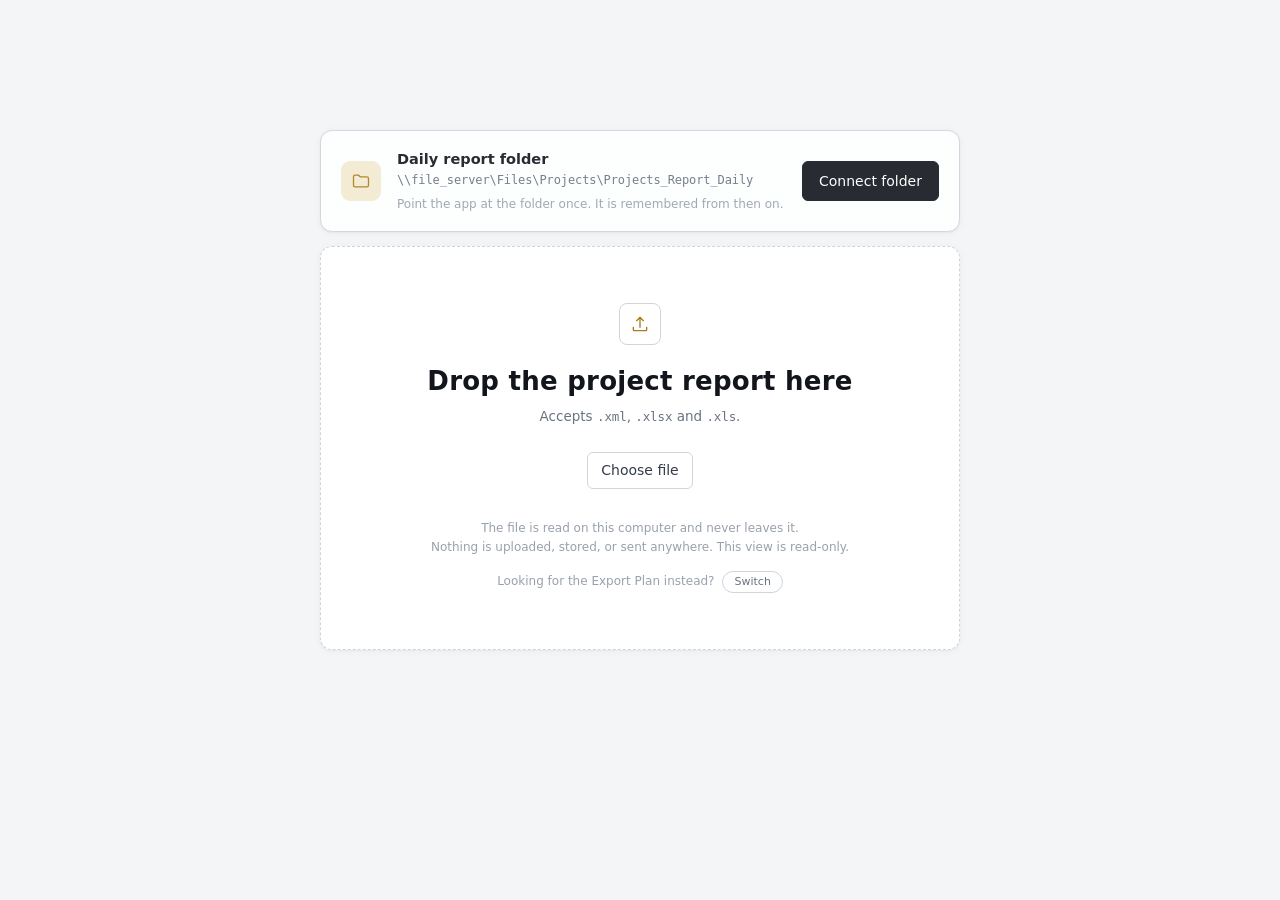
<file: index.html>
<!DOCTYPE html>
<html lang="en">
<head>
<meta charset="utf-8">
<meta name="viewport" content="width=device-width, initial-scale=1">
<title>Project Report — Aitech</title>
<link rel="stylesheet" href="css/base.css?v=20260819b">
<link rel="stylesheet" href="css/export-plan.css?v=20260819b">
</head>
<body>
<div class="app">

  <div id="page-report" class="page" data-page="report">

  <header class="top" id="top" hidden>
    <div class="brand">
      <div class="brandline"><b id="reportBrandTitle">Project Report</b><span>Aitech</span></div>
      <button type="button" class="switchpage" id="switchToExportBtn">Export Plan</button>
    </div>
    <div class="filemeta" id="filemeta"></div>
    <div class="segmented" id="sheetToggle" role="group" aria-label="Worksheet"></div>
    <button class="btn" id="reloadFolderBtn" hidden>Reload from folder</button>
    <label class="btn ghost" id="newFileBtn" for="fileInput">Load another file</label>
  </header>

  <section class="dropscreen" id="dropscreen">
    <div class="dropstack">
    <div class="folderbox off" id="folderbox">
      <div class="fb-icon" aria-hidden="true">
        <svg width="20" height="20" viewBox="0 0 24 24" fill="none" stroke="currentColor" stroke-width="1.6" stroke-linecap="round" stroke-linejoin="round"><path d="M3 7a2 2 0 0 1 2-2h4l2 2h8a2 2 0 0 1 2 2v8a2 2 0 0 1-2 2H5a2 2 0 0 1-2-2z"/></svg>
      </div>
      <div class="fb-main">
        <div class="fb-title">Daily report folder</div>
        <div class="fb-path mono">\\file_server\Files\Projects\Projects_Report_Daily</div>
        <div class="fb-status" id="folderStatus">Checking for the folder&hellip;</div>
      </div>
      <button class="btn primary" id="folderBtn">Connect folder</button>
    </div>
    <div class="dropzone" id="dropzone">
      <div class="mark" aria-hidden="true">
        <svg width="20" height="20" viewBox="0 0 24 24" fill="none" stroke="currentColor" stroke-width="1.6" stroke-linecap="round" stroke-linejoin="round">
          <path d="M12 16V4M12 4l-4 4M12 4l4 4"/><path d="M4 16v3a1 1 0 0 0 1 1h14a1 1 0 0 0 1-1v-3"/>
        </svg>
      </div>
      <h1>Drop the project report here</h1>
      <p>Accepts <span class="mono">.xml</span>, <span class="mono">.xlsx</span> and <span class="mono">.xls</span>.</p>
      <label class="btn" id="pickBtn" for="fileInput">Choose file</label>
      <input type="file" id="fileInput" class="filein">
      <div class="privacy">
        The file is read on this computer and never leaves it.<br>
        Nothing is uploaded, stored, or sent anywhere. This view is read-only.
      </div>
      <div class="switchhint">Looking for the Export Plan instead? <button type="button" class="switchpage" id="switchToExportBtn2">Switch</button></div>
      <div id="dropErr"></div>
    </div>
    </div>
  </section>

  <section class="loading" id="loading" hidden>
    <div class="bar"><i id="progBar"></i></div>
    <div class="loadlabel"><span id="progText">Reading file…</span><span id="progPct" class="num">0%</span></div>
    <div class="skgrid"><div class="sk"></div><div class="sk"></div><div class="sk"></div><div class="sk"></div><div class="sk"></div></div>
    <div class="sk" style="height:110px;margin-bottom:14px"></div>
    <div class="skrow"><div class="sk"></div><div class="sk"></div></div>
    <div class="sk" style="height:300px"></div>
  </section>

  <main id="dash" hidden>

    <section class="filters" id="filtersSection">
      <div class="head">
        <div class="eyebrow">Filters</div>
        <button class="btn ghost" id="clearAll">Clear all</button>
      </div>
      <button type="button" class="mfbar" id="mfToggle" aria-expanded="false" aria-controls="fpanel">
        <span class="mfLabel">Filters</span>
        <span class="badge" id="mfCount" hidden>0</span>
        <span class="mfCaret" aria-hidden="true">▾</span>
      </button>
      <div class="fpanel" id="fpanel">
        <div class="fgrid" id="fgrid"></div>
        <div class="chips" id="chips"></div>
      </div>
    </section>

    <section class="kpiband" id="kpiband">
      <button type="button" class="mfbar kpiToggle" id="kpiToggle" aria-expanded="false" aria-controls="kpis">
        <span class="mfLabel">Status</span>
        <span class="mfCaret" aria-hidden="true">▾</span>
      </button>
      <div class="kpis" id="kpis"></div>
    </section>
    <div class="rule kpiRule"></div>
    <div class="quality" id="quality"></div>

    <section class="charts">
      <div class="panel">
        <div class="ph">
          <div class="t">
            <h2>When the value lands</h2>
            <div class="hint" id="tlHint"></div>
          </div>
          <button class="btn clear" id="tlClear" hidden></button>
          <div class="legend">
            <span><i style="background:var(--slate)"></i>Past</span>
            <span><i style="background:var(--gold)"></i>Upcoming</span>
            <span><i style="background:var(--rose)"></i>Credits</span>
          </div>
        </div>
        <div class="tl-scroll" id="timeline"></div>
      </div>

      <div class="row2">
        <div class="panel">
          <div class="ph"><div class="t">
            <h2>Main info</h2>
            <div class="hint" id="projHint"></div>
          </div></div>
          <div class="rt" id="byProject"></div>
        </div>
        <div class="panel">
          <div class="ph"><div class="t">
            <h2>Top cards by value</h2>
            <div class="hint" id="itemHint">Ranked on <span class="mono">EXT DOLLAR PRICE</span>. Click a row to filter.</div>
          </div></div>
          <div class="rt" id="byItem"></div>
        </div>
      </div>

      <div class="panel">
        <div class="ph"><div class="t">
          <h2>What is still outstanding</h2>
          <div class="hint">Split by the <span class="mono">Done</span> flag, measured three ways.</div>
        </div></div>
        <div class="status" id="statusChart"></div>
      </div>
    </section>

    <section class="panel tablewrap">
      <div class="tbar">
        <div class="count" id="rowCount" aria-live="polite"></div>
        <div class="hint">Click a header to sort. Click again to reverse, once more to clear.</div>
      </div>
      <div class="scroll" id="tblScroll">
        <div class="grid">
          <div class="hrow" id="hrow" role="row"></div>
          <div class="rows" id="rows"></div>
        </div>
      </div>
    </section>

    <div class="foot">Read-only view · Nothing is written back to the source file · All processing happens on this computer</div>
  </main>

  </div><!-- /#page-report -->

  <div id="page-export" class="page" data-page="export" hidden>

  <header class="top" id="epTop" hidden>
    <div class="brand">
      <div class="brandline"><b id="exportBrandTitle">Export Plan</b><span>Aitech</span></div>
      <button type="button" class="switchpage" id="switchToReportBtn">Project Report</button>
    </div>
    <label class="btn ghost" id="epNewFileBtn" for="epFileInput">Load another file</label>
    <div class="filemeta" id="epFilemeta"></div>
  </header>

  <section class="dropscreen" id="epDropscreen">
    <div class="dropstack">
    <div class="dropzone" id="epDropzone">
      <div class="mark" aria-hidden="true">
        <svg width="20" height="20" viewBox="0 0 24 24" fill="none" stroke="currentColor" stroke-width="1.6" stroke-linecap="round" stroke-linejoin="round">
          <path d="M12 16V4M12 4l-4 4M12 4l4 4"/><path d="M4 16v3a1 1 0 0 0 1 1h14a1 1 0 0 0 1-1v-3"/>
        </svg>
      </div>
      <h1>Drop the export plan here</h1>
      <p>Accepts <span class="mono">.xlsx</span> and <span class="mono">.xls</span>.</p>
      <label class="btn" id="epPickBtn" for="epFileInput">Choose file</label>
      <input type="file" id="epFileInput" class="filein" accept=".xlsx,.xls">
      <div class="privacy">
        The file is read on this computer and never leaves it.<br>
        Nothing is uploaded, stored, or sent anywhere. You can add Remarks and download an updated copy — the original file is never touched.
      </div>
      <div class="switchhint">Looking for the Project Report instead? <button type="button" class="switchpage" id="switchToReportBtn2">Switch</button></div>
      <div id="epDropErr"></div>
    </div>
    </div>
  </section>

  <section class="loading" id="epLoading" hidden>
    <div class="bar"><i id="epProgBar"></i></div>
    <div class="loadlabel"><span id="epProgText">Reading file…</span><span id="epProgPct" class="num">0%</span></div>
    <div class="skgrid"><div class="sk"></div><div class="sk"></div><div class="sk"></div><div class="sk"></div><div class="sk"></div></div>
    <div class="sk" style="height:110px;margin-bottom:14px"></div>
    <div class="skrow"><div class="sk"></div><div class="sk"></div></div>
    <div class="sk" style="height:300px"></div>
  </section>

  <main id="epDash" hidden>

    <section class="kpis eppinned" id="epKpis">
      <button type="button" class="mfbar kpiToggle" id="epKpiToggle" aria-expanded="false" aria-controls="epKpiCards">
        <span class="mfLabel">Status</span>
        <span class="mfCaret" aria-hidden="true">▾</span>
      </button>
      <div class="kpis" id="epKpiCards"></div>
      <button type="button" class="epToggleBtn" id="epToggleViewBtn" aria-expanded="false" aria-controls="epViewBlock">
        <span>Chart · Buttons</span><i aria-hidden="true">▾</i>
      </button>
    </section>
    <div class="rule kpiRule"></div>

    <section class="filters" id="epCardFiltersSection">
      <button type="button" class="mfbar" id="epCardMfToggle" aria-expanded="false" aria-controls="epCardFpanel">
        <span class="mfLabel">Filters</span>
        <span class="badge" id="epCardMfCount" hidden>0</span>
        <span class="mfCaret" aria-hidden="true">▾</span>
      </button>
      <div class="fpanel" id="epCardFpanel">
        <div class="fgridrow">
          <div class="fgrid" id="epCardFgrid"></div>
          <button class="btn ghost" id="epCardClearAll">Clear all</button>
        </div>
        <div class="chips" id="epCardChips"></div>
      </div>
    </section>

    <section class="panel eppie-wrap">
      <div class="epsl-actionrow" id="epRemarksActionRow" hidden>
        <button type="button" class="btn primary epsl-downloadbtn" id="epDownloadRemarksBtn">Download file with changes</button>
      </div>
      <div class="epsl-head">
        <span class="epsl-proj">Project</span>
        <span class="epsl-pname">Project Name</span>
        <span class="epsl-pn">P/N</span>
        <span class="epsl-qty">Qty</span>
        <span class="epsl-date">Ship Date</span>
        <span class="epsl-val">Value in US$</span>
        <span class="epsl-remarks">Remarks</span>
      </div>
      <div class="eppie-listscroll" id="epPieList"></div>
    </section>

    <div id="epViewBlock" hidden>
      <section class="panel eppie-vizwrap">
        <div class="eppie-chart-head">
          <div class="segmented eppie-toggle" id="epPieToggle" role="group" aria-label="Breakdown by">
            <button type="button" data-mode="pn" aria-pressed="true">P/N</button>
            <button type="button" data-mode="project" aria-pressed="false">Project</button>
          </div>
          <div class="segmented eppie-viewtoggle" id="epPieViewToggle" role="group" aria-label="View as">
            <button type="button" data-view="chart" aria-pressed="true">Chart</button>
            <button type="button" data-view="buttons" aria-pressed="false">Buttons</button>
          </div>
        </div>
        <div class="eppie-chartscroll">
          <div class="eppie-chart" id="epPieChart"></div>
          <div class="eppie-buttons" id="epPieButtons" hidden></div>
        </div>
      </section>
    </div>

    <div class="foot">Nothing is uploaded or sent anywhere · Remarks edits stay local until you download a copy · The original file is never modified</div>
  </main>

  </div><!-- /#page-export -->

</div>

<!-- SheetJS (Apache-2.0) is vendored locally so .xlsx / .xls can be read without any internet access. -->
<script src="vendor/xlsx.full.min.js?v=20260819b"></script>

<script type="module" src="js/report/main.js?v=20260819b"></script>
<script type="module" src="js/router.js?v=20260819b"></script>
<script type="module" src="js/export/main.js?v=20260819b"></script>
</body>
</html>
</file>
<file: css/base.css>
/* Shared design tokens, reset/typography, header shell, the page switcher,
   and the dashboard component library (.kpis, .filters/.cb/.pop/.opt/.chips,
   .charts, timeline, ranked panels, .status, table + virtualization) used
   directly by Project Report and reused verbatim by Export Plan, which only
   ever layers #page-export-scoped additions on top (see export-plan.css).
   Load this file before export-plan.css. */
  :root{
    --ink:#12161C;
    --ink-2:#333C48;
    --muted:#6A7381;
    --faint:#98A1AC;
    --line:#E4E7EC;
    --line-strong:#CFD5DD;
    --canvas:#F4F5F7;
    --surface:#FFFFFF;
    --gold:#A97D18;
    --gold-tint:#F5EBD2;
    --teal:#0F766E;
    --teal-tint:#D8EDEA;
    --rose:#A93049;
    --slate:#7B8899;
    --slate-tint:#DFE4EA;

    /* Categorical series palette (pie chart, Export Plan) — fixed hue
       order, validated for adjacent CVD separation; an 8th "Other"
       slice always uses --slate rather than a generated hue. */
    --series-1:#2a78d6;
    --series-2:#eb6834;
    --series-3:#1baf7a;
    --series-4:#eda100;
    --series-5:#e87ba4;
    --series-6:#008300;
    --series-7:#4a3aa7;

    --font-ui:"Segoe UI", system-ui, -apple-system, "Helvetica Neue", Arial, sans-serif;
    --font-display:"Bahnschrift", "DIN Alternate", "Segoe UI Semibold", var(--font-ui);
    --font-mono:"Cascadia Mono", Consolas, "SF Mono", ui-monospace, Menlo, monospace;

    --r:6px;
    --shadow:0 1px 2px rgba(18,22,28,.04), 0 1px 8px rgba(18,22,28,.04);
  }

  *{box-sizing:border-box}
  html{-webkit-text-size-adjust:100%; text-size-adjust:100%}
  html,body{margin:0;padding:0}
  *{-webkit-tap-highlight-color:rgba(0,0,0,0)}
  body{
    background:var(--canvas);
    color:var(--ink);
    font:14px/1.45 var(--font-ui);
    -webkit-font-smoothing:antialiased;
  }
  button,input{font:inherit;color:inherit}
  :focus-visible{outline:2px solid var(--gold); outline-offset:2px; border-radius:3px}
  /* class selectors beat the UA [hidden] rule, so make it explicit */
  [hidden]{display:none !important}

  .num{font-variant-numeric:tabular-nums}
  .mono{font-family:var(--font-mono); font-size:12.5px; letter-spacing:-.1px}
  .eyebrow{
    font-family:var(--font-display);
    font-size:10.5px; font-weight:600;
    letter-spacing:.14em; text-transform:uppercase;
    color:var(--faint);
  }
  .rule{height:1px; background:var(--gold); opacity:.55}

  /* ---------- shell ---------- */
  .app{max-width:1560px; margin:0 auto; padding:0 28px 72px}

  header.top{
    position:sticky; top:0; z-index:60;
    background:rgba(244,245,247,.88);
    backdrop-filter:saturate(140%) blur(8px);
    border-bottom:1px solid var(--line);
    margin:0 -28px 0; padding:14px 28px;
    display:flex; align-items:center; gap:20px; flex-wrap:wrap;
  }
  .brand{display:flex; flex-direction:column; align-items:flex-start; gap:4px; margin-right:auto}
  .brand .brandline{display:flex; align-items:baseline; gap:10px}
  .brand b{font-family:var(--font-display); font-weight:600; font-size:16px; letter-spacing:.02em; cursor:pointer}
  .brand span{color:var(--faint); font-size:12px}
  .filemeta{color:var(--muted); font-size:12px; display:flex; gap:8px; align-items:center}
  .filemeta .dot{width:3px;height:3px;border-radius:50%;background:var(--line-strong)}

  .segmented{display:inline-flex; background:var(--surface); border:1px solid var(--line); border-radius:var(--r); padding:2px}
  .segmented button{
    border:0; background:transparent; cursor:pointer;
    padding:6px 14px; border-radius:4px; color:var(--muted);
    font-weight:500; white-space:nowrap;
  }
  .segmented button[aria-pressed="true"]{background:var(--ink); color:#fff}
  .segmented button .c{opacity:.6; margin-left:6px; font-variant-numeric:tabular-nums}

  .btn{
    border:1px solid var(--line-strong); background:var(--surface);
    border-radius:var(--r); padding:7px 13px; cursor:pointer;
    color:var(--ink-2); font-weight:500;
  }
  .btn:hover{border-color:var(--ink-2); color:var(--ink)}
  .btn.ghost{border-color:transparent; background:transparent; color:var(--muted); padding:6px 8px}
  .btn.ghost:hover{color:var(--ink)}
  .btn.clear{border-color:#E7D6A9; background:var(--gold-tint); color:#5F4708; padding:5px 11px; font-size:12px; white-space:nowrap}
  .btn.clear:hover{border-color:var(--gold); color:#5F4708}
  .btn.clear b{font-weight:600}

  /* ---------- drop screen ---------- */
  .dropscreen{min-height:calc(100vh - 120px); min-height:calc(100dvh - 120px); display:flex; align-items:center; justify-content:center}
  .dropstack{width:min(640px, 100%); display:flex; flex-direction:column; gap:14px}
  .dropstack .dropzone{width:100%}
  .folderbox{display:flex; align-items:center; gap:16px; background:var(--surface); border:1px solid var(--line-strong); border-radius:12px; padding:18px 20px; box-shadow:var(--shadow)}
  .folderbox.off{opacity:.9}
  .folderbox .fb-icon{width:40px;height:40px;flex:0 0 40px;border-radius:9px;display:grid;place-items:center;background:var(--gold-tint);color:var(--gold)}
  .folderbox .fb-main{flex:1; min-width:0}
  .fb-title{font-family:var(--font-display); font-weight:600; font-size:14.5px}
  .fb-path{color:var(--muted); font-size:12px; margin-top:2px; word-break:break-all}
  .fb-status{font-size:12px; margin-top:6px; color:var(--faint)}
  .fb-status.ok{color:var(--teal)}
  .fb-status.err{color:var(--rose)}
  .fb-status.ready{color:var(--gold)}
  .btn.primary{border-color:var(--ink); background:var(--ink); color:#fff; white-space:nowrap; padding:9px 16px}
  .btn.primary:hover{background:#000; color:#fff}
  .btn.primary:disabled{opacity:.5; cursor:default}
  .dropzone{
    width:min(640px, 100%); background:var(--surface);
    border:1px dashed var(--line-strong); border-radius:12px;
    padding:56px 40px; text-align:center; box-shadow:var(--shadow);
    transition:border-color .12s, background .12s;
  }
  .dropzone.over{border-color:var(--gold); background:#FDFBF5}
  .dropzone h1{font-family:var(--font-display); font-weight:600; font-size:26px; margin:18px 0 6px; letter-spacing:.01em}
  .dropzone p{color:var(--muted); margin:0 0 26px; font-size:13.5px}
  .dropzone .mark{width:42px;height:42px;margin:0 auto;border:1px solid var(--line-strong);border-radius:8px;display:grid;place-items:center;color:var(--gold)}
  .privacy{margin-top:30px; color:var(--faint); font-size:12px; line-height:1.6}
  .err{margin-top:22px; text-align:left; border-left:2px solid var(--rose); background:#FCF4F5; padding:12px 14px; border-radius:0 6px 6px 0; color:var(--ink-2); font-size:13px}
  .err b{color:var(--rose)}

  /* ---------- loading ---------- */
  .loading{padding:40px 0}
  .bar{height:2px;background:var(--line);border-radius:2px;overflow:hidden;margin:0 0 8px}
  .bar i{display:block;height:100%;background:var(--gold);width:0;transition:width .15s}
  .loadlabel{display:flex;justify-content:space-between;color:var(--muted);font-size:12px;margin-bottom:28px}
  .sk{background:linear-gradient(90deg,#EDEFF2 25%,#F5F6F8 37%,#EDEFF2 63%);background-size:400% 100%;animation:sh 1.3s ease infinite;border-radius:var(--r)}
  @keyframes sh{0%{background-position:100% 50%}100%{background-position:0 50%}}
  .skgrid{display:grid;grid-template-columns:repeat(5,1fr);gap:14px;margin-bottom:26px}
  .skgrid .sk{height:92px}
  .skrow{display:grid;grid-template-columns:1fr 1fr;gap:14px;margin-bottom:14px}
  .skrow .sk{height:250px}

  /* ---------- KPI ---------- */
  .kpis{display:grid; grid-template-columns:repeat(5,1fr); gap:0; margin-top:28px}
  .kpi{padding:2px 24px 18px; border-left:1px solid var(--line)}
  .kpi:first-child{padding-left:0; border-left:0}
  .kpi .lab{color:var(--muted); font-size:12px; margin-bottom:8px}
  .kpi .val{font-family:var(--font-display); font-weight:600; letter-spacing:-.01em; font-size:29px; line-height:1.1; font-variant-numeric:tabular-nums}
  .kpi .sub{color:var(--faint); font-size:11.5px; margin-top:7px; font-variant-numeric:tabular-nums}
  .kpi .val.neg{color:var(--rose)}
  .kpiRule{margin:0 0 4px}
  .quality{color:var(--faint); font-size:11.5px; padding:10px 0 0; display:flex; gap:14px; flex-wrap:wrap}
  .quality span{display:inline-flex; align-items:center; gap:6px}
  .quality i{width:5px;height:5px;border-radius:50%;background:var(--line-strong);font-style:normal}
  .quality i.warn{background:var(--rose)}

  /* ---------- filters ---------- */
  .filters{margin-top:24px; background:var(--surface); border:1px solid var(--line); border-radius:10px; box-shadow:var(--shadow)}
  .filters .head{display:flex; align-items:center; gap:12px; padding:12px 16px; border-bottom:1px solid var(--line)}
  .filters .head .eyebrow{margin-right:auto}
  .mfbar{display:none}
  .fgrid{display:grid; grid-template-columns:repeat(auto-fill,minmax(190px,1fr)); gap:10px; padding:14px 16px}
  .field{position:relative}
  .field > label{display:block; color:var(--muted); font-size:11px; margin-bottom:5px}
  .cb{display:flex; align-items:center; gap:6px; border:1px solid var(--line-strong); border-radius:var(--r); background:var(--surface); padding:0 8px 0 10px; height:34px; cursor:text}
  .cb:focus-within{border-color:var(--ink-2)}
  .cb.active{border-color:var(--gold); background:#FEFCF7}
  .cb input{border:0; outline:0; background:transparent; width:100%; min-width:0; height:32px}
  .cb .badge{background:var(--ink); color:#fff; border-radius:20px; font-size:10.5px; padding:2px 6px; font-variant-numeric:tabular-nums}
  .cb .caret{color:var(--faint); font-size:10px}
  .pop{position:absolute; z-index:40; top:calc(100% + 4px); left:0; right:0; background:var(--surface); border:1px solid var(--line-strong); border-radius:8px; box-shadow:0 8px 28px rgba(18,22,28,.12); max-height:300px; overflow:auto}
  .popbar{position:sticky; top:0; background:var(--surface); border-bottom:1px solid var(--line); padding:6px; display:flex; gap:6px; z-index:1}
  .popbar button{flex:1; border:1px solid var(--line); background:#FAFBFC; border-radius:5px; padding:5px 8px; font-size:11.5px; cursor:pointer; color:var(--ink-2)}
  .popbar button:hover{border-color:var(--gold); color:var(--gold)}
  .popbody{padding:4px}
  .opt{display:flex; align-items:center; gap:8px; padding:7px 8px; border-radius:5px; cursor:pointer; font-size:13px}
  .opt:hover,.opt.cursor{background:#F2F4F6}
  .opt .tick{width:14px;height:14px;border:1px solid var(--line-strong);border-radius:3px;flex:0 0 14px;display:grid;place-items:center;color:#fff;font-size:9px;line-height:1}
  .opt[aria-selected="true"] .tick{background:var(--ink); border-color:var(--ink)}
  .opt .t{flex:1; overflow:hidden; text-overflow:ellipsis; white-space:nowrap}
  .opt .n{color:var(--faint); font-size:11px; font-variant-numeric:tabular-nums}
  .opt.blank .t{color:var(--faint); font-style:italic}
  .pop .none{padding:12px 8px; color:var(--faint); font-size:12.5px; text-align:center}

  .chips{display:flex; flex-wrap:wrap; gap:6px; padding:0 16px 14px}
  .chips:empty{display:none}
  .chip{display:inline-flex; align-items:center; gap:7px; background:var(--gold-tint); border:1px solid #E7D6A9; color:#5F4708; border-radius:20px; padding:4px 6px 4px 11px; font-size:12px}
  .chip b{font-weight:600}
  .chip button{border:0; background:transparent; cursor:pointer; color:#8A6A17; width:17px;height:17px;border-radius:50%; line-height:1; padding:0}
  .chip button:hover{background:#E7D6A9}

  /* ---------- panels ---------- */
  .panel{background:var(--surface); border:1px solid var(--line); border-radius:10px; box-shadow:var(--shadow); overflow:hidden}
  .panel > .ph{padding:14px 16px 0; display:flex; align-items:flex-start; gap:12px}
  .panel > .ph .t{margin-right:auto}
  .panel h2{font-size:13.5px; font-weight:600; margin:2px 0 2px}
  .panel .hint{color:var(--faint); font-size:11.5px}
  .legend{display:flex; gap:12px; align-items:center; color:var(--muted); font-size:11.5px}
  .legend span{display:inline-flex; align-items:center; gap:5px}
  .legend i{width:9px;height:9px;border-radius:2px;display:block}

  .charts{display:grid; gap:14px; margin-top:22px}
  .charts .row2{display:grid; grid-template-columns:1fr 1fr; gap:14px}
  @media (max-width:1180px){
    .charts .row2{grid-template-columns:1fr}
    .kpis{grid-template-columns:repeat(2,1fr); row-gap:18px}
    .kpi:nth-child(odd){padding-left:0; border-left:0}
  }

  @media (max-width:640px){
    .app{padding:0 12px 40px}
    header.top{margin:0 -12px; padding:10px 12px; gap:9px 10px}
    .brand{margin-right:0}
    .brand b{font-size:15px}
    .brand span{display:none}
    .filemeta{display:none}
    .segmented{order:3; margin-left:auto}
    .segmented button{padding:6px 10px; font-size:12.5px}
    .segmented button .c{display:none}
    .segmented button[aria-pressed="true"]{background:var(--gold)}
    .kpi .val.good{color:var(--teal)}
    .kpi .val.warn{color:var(--rose)}
    #reloadFolderBtn,#newFileBtn{order:4; width:100%}
    .btn{min-height:40px}
    #newFileBtn{
      background:var(--surface); border:1px solid var(--line-strong);
      color:var(--ink-2); text-align:center; font-weight:500;
    }
    #newFileBtn:hover{border-color:var(--ink-2); color:var(--ink)}
    .kpis{
      display:grid; grid-template-columns:repeat(2,1fr); gap:8px;
      margin-top:16px; padding:2px 2px 6px;
    }
    .kpi{
      min-width:0;
      padding:9px 11px; border-left:0 !important;
      background:var(--surface); border:1px solid var(--line); border-radius:8px;
    }
    .kpi .lab{font-size:9.5px; margin-bottom:3px; white-space:nowrap}
    .kpi .val{font-size:17px; line-height:1.15}
    .kpi .sub{
      font-size:9px; margin-top:2px; white-space:nowrap; overflow:hidden;
      text-overflow:ellipsis; max-width:100%;
    }
    .quality{font-size:11px; gap:10px}
    .filters{
      margin-top:0; position:sticky; z-index:55;
      top:var(--headerH, 56px);
      border-top:0; border-radius:0 0 10px 10px;
    }
    .filters .head{display:none}
    .mfbar{
      display:flex; align-items:center; gap:8px; width:100%;
      border:1px solid var(--line-strong); background:var(--surface);
      border-radius:var(--r); padding:0 12px; min-height:42px;
      font-weight:500; color:var(--ink-2); cursor:pointer;
    }
    .mfbar .mfLabel{margin-right:auto}
    .mfbar .badge{background:var(--ink); color:#fff; border-radius:20px; font-size:10.5px; padding:2px 7px; font-variant-numeric:tabular-nums}
    .mfbar .mfCaret{color:var(--faint); font-size:10px; transition:transform .15s}
    .mfbar.hasFilters{border-color:#E7D6A9; background:#FEFCF7}
    .mfbar.hasFilters .badge{background:var(--gold)}
    .filters.mExpanded .mfbar{border-color:var(--gold); background:#FEFCF7}
    .filters.mExpanded .mfbar .mfCaret{transform:rotate(180deg)}
    .kpiband{margin-top:16px}
    .kpiband .kpis{display:none; margin-top:8px}
    .kpiband.mExpanded .kpis{display:grid}
    .kpiband.mExpanded .mfbar{border-color:var(--gold); background:#FEFCF7}
    .kpiband.mExpanded .mfbar .mfCaret{transform:rotate(180deg)}
    .fpanel{display:none}
    .filters.mExpanded .fpanel{
      display:block; position:absolute; left:0; right:0; top:100%; margin-top:6px;
      background:var(--surface); border:1px solid var(--line-strong); border-radius:10px;
      box-shadow:0 12px 28px rgba(18,22,28,.16); max-height:calc(100vh - var(--headerH, 56px) - 90px);
      overflow-y:auto;
    }
    .fgrid{grid-template-columns:1fr; gap:10px; padding:12px}
    .cb{height:42px}
    .cb input{height:40px; font-size:16px}
    .popbar button{padding:8px}
    .opt{padding:9px 8px}
    .charts{margin-top:18px}
    .charts .row2{grid-template-columns:1fr}
    .panel h2{font-size:14px}
    .legend{display:none}
    .rtscroll{overflow-x:auto}
    .rth,.rrow{min-width:520px}
    .scroll{max-height:72vh}
    .tbar{flex-wrap:wrap; gap:6px}
    .tbar .hint{display:none}
    .dropstack{gap:12px}
    .dropzone{padding:34px 20px}
    .dropzone h1{font-size:21px}
    .folderbox{flex-wrap:wrap; gap:12px; padding:16px}
    .folderbox .fb-main{flex-basis:100%; order:2; min-width:0}
    .folderbox .btn.primary{order:3; width:100%}
    #toast{top:64px; width:94vw}
  }

  .empty{padding:52px 16px; text-align:center; color:var(--faint); font-size:13px}
  .empty b{display:block; color:var(--muted); font-weight:600; margin-bottom:4px}

  /* timeline */
  .tl-scroll{overflow-x:auto; overflow-y:hidden; padding:8px 16px 14px}
  .tl-scroll svg{display:block}
  .tl-band{cursor:pointer}
  .tl-band:hover .tl-hit{fill:rgba(18,22,28,.045)}
  .tl-band:focus-visible .tl-hit{fill:rgba(169,125,24,.12)}

  /* ranked tables */
  .rt{padding:10px 16px 14px}
  .rtscroll{max-height:352px; overflow-y:auto; overflow-x:hidden; scrollbar-width:thin}
  .rth,.rrow{display:grid; align-items:center; gap:10px}
  .rth{position:sticky; top:0; z-index:3; background:var(--surface);
       padding:2px 8px 7px; border-bottom:1px solid var(--line); margin-bottom:2px}
  .rtmore{padding:9px 8px 0; color:var(--faint); font-size:11.5px; text-align:center}
  .rth div{font-size:9.5px; font-weight:600; letter-spacing:.08em; text-transform:uppercase; color:var(--faint); white-space:nowrap; overflow:hidden}
  .rrow{position:relative; padding:6px 8px; border-radius:5px; cursor:pointer; min-height:31px}
  .rrow .bg{position:absolute; left:0; top:2px; bottom:2px; background:#EDF0F3; border-radius:4px; z-index:0; transform-origin:left; animation:grow .35s cubic-bezier(.2,.7,.2,1) both}
  .rrow .bg.neg{background:#F7E4E8}
  .rrow:hover .bg{background:var(--gold-tint)}
  .rrow > span{position:relative; z-index:1; overflow:hidden; text-overflow:ellipsis; white-space:nowrap}
  .rrow .lab{color:var(--ink)}
  .rrow .sup{color:var(--muted); font-size:12px}
  .rrow .cust{color:var(--ink-2); font-size:12.5px}
  .rrow .r{text-align:right; font-variant-numeric:tabular-nums; font-size:12.5px; color:var(--ink-2)}
  .rrow .v{text-align:right; font-variant-numeric:tabular-nums; font-weight:600; color:var(--ink)}
  .rrow .v.neg{color:var(--rose)}
  .rrow .sh{text-align:right; font-variant-numeric:tabular-nums; font-size:12.5px; color:var(--gold)}
  .rrow .sh.past{color:var(--faint)}
  .rrow .pc{text-align:right; font-size:11px; color:var(--faint); font-variant-numeric:tabular-nums}
  .rrow.other{cursor:default}
  .rrow.other .lab{color:var(--faint); font-style:italic}
  .rrow.other:hover .bg{background:#EDF0F3}
  @keyframes grow{from{transform:scaleX(0)}to{transform:scaleX(1)}}
  @media (prefers-reduced-motion:reduce){ .rrow .bg{animation:none} .sk{animation:none} }

  /* status */
  .status{padding:16px}
  .sblock + .sblock{margin-top:18px}
  .sblock .cap{display:flex; justify-content:space-between; color:var(--muted); font-size:11.5px; margin-bottom:7px}
  .stack{display:flex; height:24px; border-radius:4px; overflow:hidden; background:#F0F2F4}
  .stack div{position:relative; cursor:pointer; transition:filter .1s}
  .stack div:hover{filter:brightness(1.12)}
  .slegend{display:flex; flex-wrap:wrap; gap:14px; margin-top:9px; font-size:12px; color:var(--ink-2)}
  .slegend span{display:inline-flex; align-items:center; gap:6px}
  .slegend i{width:9px;height:9px;border-radius:2px}
  .slegend em{color:var(--faint); font-style:normal; font-variant-numeric:tabular-nums}

  /* ---------- table ---------- */
  .tablewrap{margin-top:14px}
  .tbar{display:flex; align-items:center; gap:12px; padding:13px 16px; border-bottom:1px solid var(--line)}
  .tbar .count{color:var(--muted); font-size:12.5px; font-variant-numeric:tabular-nums; margin-right:auto}
  .tbar .count b{color:var(--ink); font-weight:600}
  .scroll{overflow:auto; max-height:min(60vh, 620px); position:relative}
  .grid{min-width:1464px}
  .hrow{position:sticky; top:0; z-index:5; display:grid; background:var(--surface); border-bottom:1px solid var(--gold)}
  .hcell{display:flex; align-items:center; gap:5px; padding:9px 10px; cursor:pointer; color:var(--muted); font-size:11px; font-weight:600; letter-spacing:.04em; text-transform:uppercase; user-select:none; white-space:nowrap; overflow:hidden}
  .hcell:hover{color:var(--ink)}
  .hcell.r{justify-content:flex-end}
  .hcell .ar{font-size:9px; color:var(--gold)}
  .hcell.sorted{color:var(--ink)}
  .rows{position:relative}
  .trow{position:absolute; left:0; right:0; display:grid; align-items:center; border-bottom:1px solid #F1F3F5}
  .trow.alt{background:#FAFBFC}
  .trow:hover{background:#F3F6F9}
  .tc{padding:0 10px; overflow:hidden; text-overflow:ellipsis; white-space:nowrap; font-size:13px}
  .tc.r{text-align:right; font-variant-numeric:tabular-nums}
  .tc.dim{color:var(--faint)}
  .tc.money.neg{color:var(--rose)}
  .tc.bad{color:var(--rose); text-decoration:underline dotted}
  .pill{display:inline-block; padding:1px 7px; border-radius:20px; font-size:11px; font-weight:600; background:var(--teal-tint); color:var(--teal)}
  .pill.no{background:var(--slate-tint); color:#4E5B6B}
  .pill.odd{background:#F6E4E7; color:var(--rose)}

  #toast{position:fixed; z-index:200; top:78px; left:50%; transform:translateX(-50%); width:min(560px,92vw);
    background:var(--surface); border:1px solid var(--line-strong); border-radius:10px;
    box-shadow:0 12px 40px rgba(18,22,28,.18); padding:12px; display:flex; gap:10px; align-items:flex-start}
  #toast .err{flex:1; margin-top:0}
  #toast .tmsg{flex:1; margin:0; border-left:2px solid var(--gold); background:#FDFBF5; padding:12px 14px; border-radius:0 6px 6px 0; color:var(--ink-2); font-size:13px}
  #toast .tmsg b{color:#5F4708}
  .foot{color:var(--faint); font-size:11.5px; text-align:center; padding:22px 0 0}
  .sr{position:absolute;width:1px;height:1px;overflow:hidden;clip:rect(0 0 0 0);white-space:nowrap}
  .filein{position:absolute; left:0; top:0; width:1px; height:1px; opacity:0; overflow:hidden; pointer-events:none}
  label.btn{display:inline-flex; align-items:center; justify-content:center}

  /* ============================================================
     Page switcher (Project Report / Export Plan)
     ------------------------------------------------------------
     Lives inside each page's own header, directly under the brand
     title — not a separate full-width bar (an earlier version used
     one; it sat inset within .app's own side padding instead of
     bleeding to the edge like the header does, which visually read
     as the whole site having gotten narrower — removed).
     ============================================================ */
  .switchpage{
    border:1px solid var(--line-strong); background:var(--surface); color:var(--muted);
    border-radius:20px; padding:2px 11px; font-size:11px; font-weight:500; cursor:pointer;
    white-space:nowrap;
  }
  .switchpage:hover{border-color:var(--gold); color:#5F4708}
  /* Same switch action, offered again on the empty drop screen — the
     header (and its switch button) only appears once a file is loaded,
     so without this a first-time visitor would have no way to reach
     the other page at all. */
  .switchhint{margin-top:14px; color:var(--faint); font-size:12px; display:flex; align-items:center; justify-content:center; gap:8px}

  /* Export Plan's own header sits at a different height than Project
     Report's, so its sticky filter bar tracks a separate CSS variable
     (--epHeaderH) instead of the shared --headerH — and, since the
     filter bar itself sticks *below* the KPI band rather than directly
     under the header (see #page-export #epCardFiltersSection further
     down), the mobile expanded-panel's height budget has to subtract
     the band's height too, not just the header's. */
  #page-export .filters{top:var(--epHeaderH, 56px)}
  #page-export .filters.mExpanded .fpanel{max-height:calc(100vh - var(--epHeaderH, 56px) - var(--epKpisH, 150px) - 90px)}
</file>
<file: css/export-plan.css>
/* Export Plan page-specific styles: the sticky KPI band, the always-visible
   table plus the collapsible pie/buttons breakdown panel, and the sticky
   filter bar. All rules here are #page-export-scoped additions on top of
   base.css's shared component styles — load this file after base.css. */

  /* ============================================================
     Export Plan — KPI row pinned under the header, with the
     Table/Chart/Buttons reveal button riding along in the same row
     ------------------------------------------------------------
     The KPI band is the top-most content row and stays stuck there
     on scroll, directly under the sticky header. #epKpis is now the
     flex *bar*; the KPI cards themselves render into the nested
     #epKpiCards (still plain ".kpis", so it keeps every one of that
     class's existing responsive rules — Project Report's own KPI
     row is unaffected, it has no such wrapper).
     ============================================================ */
  #page-export .kpis.eppinned{
    position:sticky; z-index:50; top:var(--epHeaderH, 56px);
    background:rgba(244,245,247,.92); backdrop-filter:saturate(140%) blur(8px);
    margin:0; padding:18px 0 14px; border-bottom:1px solid var(--line);
    display:flex; align-items:center; gap:18px;
  }
  #page-export .kpis.eppinned #epKpiCards{ flex:1 1 auto; min-width:0; margin-top:0; }
  .epToggleBtn{
    display:flex; align-items:center; gap:8px; flex:0 0 auto;
    border:1px solid var(--gold); background:var(--gold-tint); color:#5F4708;
    border-radius:999px; padding:10px 18px; font-weight:600; font-size:12.5px;
    cursor:pointer; white-space:nowrap; box-shadow:var(--shadow);
    transition:background .12s, color .12s, border-color .12s;
  }
  .epToggleBtn:hover{background:#F3E7C4}
  .epToggleBtn i{font-style:normal; font-size:9px; transition:transform .15s}
  .epToggleBtn[aria-expanded="true"]{background:var(--ink); border-color:var(--ink); color:#fff}
  .epToggleBtn[aria-expanded="true"] i{transform:rotate(180deg)}
  @media (max-width:900px){
    #page-export .kpis.eppinned{flex-direction:column; align-items:stretch; gap:10px}
    .epToggleBtn{justify-content:center; width:100%}
  }
  @media (max-width:640px){
    #page-export .kpis.eppinned{padding:10px 2px 8px}
    #page-export .kpis.eppinned #epKpiCards{display:none; margin-top:8px}
    #page-export .kpis.eppinned.mExpanded #epKpiCards{display:grid}
    #page-export .kpis.eppinned.mExpanded .kpiToggle{border-color:var(--gold); background:#FEFCF7}
    #page-export .kpis.eppinned.mExpanded .kpiToggle .mfCaret{transform:rotate(180deg)}
  }

  /* ============================================================
     Export Plan — the full table (always visible) and the
     collapsible pie/buttons visualization
     ------------------------------------------------------------
     .eppie-wrap (the full 7-column table — Project, Project Name,
     P/N, Qty, Ship Date, Value in US$, Remarks — still built by
     renderPieList/.eppie-listscroll) and its filter bar
     (#epCardFiltersSection) are always on screen, right under the
     KPI band. Only the P/N↔Project breakdown — .eppie-vizwrap, with
     its Chart/Buttons toggle — is collapsed by default
     (#epViewBlock[hidden]), revealed by the .epToggleBtn in the KPI
     row. Both #epPieChart and #epPieButtons render off the same
     filtered data as the table (state.filtered), so opening the
     visualization never needs a re-render or loses a pick.

     A project can legitimately span several *different* source
     records (not just one record's several P/N lines) — those two
     cases render differently. P/N lines from the *same* source
     record (see renderPieList/flattenItems' recKey) are a sub-group
     sharing one merged Value cell, since it's genuinely one figure.
     Different records within the same project keep their own
     separate values, with a thin `.epsl-sep` line marking the
     boundary between them. Either way the whole project group still
     reads as one colored block via `.epsl-frame`, and every cell
     keeps the same data-group/data-project/data-pn wiring the pie/
     buttons pick and hover interactions depend on (see the JS).

     The table has no height cap / internal scrollbar by default — it
     grows to fit its rows, and the page itself is the only scrolling
     surface (one scrollbar, not two). Only once the viz panel is
     opened (`#epDash.vizOpen`, toggled alongside #epViewBlock's
     `hidden` attribute) does the table go back into a bounded,
     internally-scrolling box (`height:var(--eppie-h)` +
     `.eppie-listscroll{overflow-y:auto}`) — otherwise an already-tall
     table plus a full-height chart/buttons panel below it would make
     the page enormous.
     ============================================================ */
  .eppie-wrap{
    margin-top:0;
    --eppie-h:560px;
    display:flex; flex-direction:column;
  }
  #epDash.vizOpen .eppie-wrap{ height:var(--eppie-h); min-height:0; }
  #epDash.vizOpen .eppie-listscroll{ flex:1; min-height:0; overflow-y:auto; }
  .eppie-vizwrap{
    margin-top:16px;
    --eppie-h:480px;
    display:flex; flex-direction:column; height:var(--eppie-h);
    padding:14px 20px 10px;
  }
  .eppie-chart-head{
    display:flex; align-items:center; justify-content:space-between; gap:10px;
    flex:0 0 auto; margin-bottom:12px; flex-wrap:wrap;
  }
  .eppie-toggle,.eppie-viewtoggle{flex:0 0 auto}
  /* Chart view: fills whatever box is left in the column after the head
     row — both eppie-chart and its svg are sized 100%/100% of that box
     (not a fixed max-width), and the SVG's own viewBox aspect ratio +
     default preserveAspectRatio="xMidYMid meet" does the "fit without
     distorting" part, so the donut is always as big as the available
     space allows. Buttons view: a scrollable grid in the same box,
     shown instead of (never alongside) the chart — see
     wirePieViewToggle. */
  .eppie-chartscroll{flex:1 1 auto; min-height:0; display:flex; justify-content:center; align-items:center; overflow:hidden}
  .eppie-chart{width:100%; height:100%; display:flex; justify-content:center; align-items:center}
  .eppie-chart svg{display:block; width:100%; height:100%}
  .eppie-chart path{cursor:pointer; outline:none}
  .eppie-chart path.picked{stroke:var(--ink); stroke-width:3px}
  .eppie-buttons{
    width:100%; height:100%; overflow-y:auto; scrollbar-width:thin;
    display:grid; grid-template-columns:repeat(5,1fr); gap:8px;
    align-content:start; padding:2px;
  }
  .eppie-btn{
    display:flex; align-items:center; gap:6px; min-width:0;
    border:1px solid color-mix(in srgb, var(--frame-color, var(--line-strong)) 45%, white);
    background:color-mix(in srgb, var(--frame-color, transparent) 6%, white);
    border-radius:6px; padding:7px 9px; font-size:11.5px; color:var(--ink-2);
    cursor:pointer; text-align:left; font-family:inherit;
    transition:background .12s, border-color .12s, box-shadow .12s;
  }
  .eppie-btn:hover{background:color-mix(in srgb, var(--frame-color, var(--gold)) 14%, white)}
  .eppie-btn.picked{
    border-width:3px; border-color:var(--ink);
    background:color-mix(in srgb, var(--frame-color) 32%, white);
    box-shadow:0 2px 8px rgba(18,22,28,.22);
    font-weight:700; color:var(--ink);
  }
  .eppie-btn i{width:8px; height:8px; border-radius:2px; flex:0 0 8px; background:var(--frame-color)}
  .eppie-btn span{overflow:hidden; text-overflow:ellipsis; white-space:nowrap}

  /* The full 7-column data table (always visible, direct child of
     .eppie-wrap) — still built from renderPieList/.eppie-listscroll (the
     old always-visible item list), just with three more columns and no
     cell merging. */
  .epsl-head{
    display:grid; grid-template-columns:1fr 1.5fr 1fr .6fr .95fr 1fr 1.7fr; gap:8px;
    padding:10px 14px; border-bottom:1px solid var(--line); flex:0 0 auto;
    font-size:9.5px; font-weight:600; letter-spacing:.08em; text-transform:uppercase; color:var(--faint);
  }
  .epsl-head .epsl-qty,.epsl-head .epsl-val{text-align:right}
  .eppie-listscroll{
    scrollbar-width:thin; position:relative;
    display:grid; grid-template-columns:1fr 1.5fr 1fr .6fr .95fr 1fr 1.7fr; gap:0 8px;
    padding:0 14px; align-content:start;
  }
  .eppie-listscroll .empty{grid-column:1/-1}
  /* The outline is drawn as an outward box-shadow "ring", not a real
     border. A real border sits flush with the row's own box edge — the
     same pixels a highlighted/hovered .epsl-cell's opaque fill covers,
     since each cell (painted after the frame, so on top of it) is
     exactly as tall as its row. That made the top/bottom edge of the
     frame look sliced into short dashes, visible only in the column
     gutters the cells don't reach. A box-shadow spreads *outside* the
     frame's own box — into the blank .epsl-gap strip between groups, or
     the list's own side padding — where no cell ever paints, so the
     ring stays one unbroken line regardless of which cells above it are
     filled in.
   */
  .epsl-frame{
    box-shadow:0 0 0 1.5px color-mix(in srgb, var(--frame-color, var(--line-strong)) 45%, white);
    background:color-mix(in srgb, var(--frame-color, transparent) 6%, white);
    border-radius:6px; pointer-events:none;
    transition:background .12s, box-shadow .12s;
  }
  .epsl-frame.grouphover{box-shadow:0 0 0 1.5px var(--frame-color); background:color-mix(in srgb, var(--frame-color) 14%, white)}
  /* Selected (.hl) uses the *same visual language* as a picked pie slice
     or Buttons-view button (.eppie-chart path.picked / .eppie-btn.picked)
     — a solid black frame, not another shade of the group's own color —
     so "this is selected" reads identically everywhere, and unmistakably
     (a black border reads as "chosen" regardless of the group's own
     color, where a same-hue-but-stronger tint could still read as "just
     a bit more of the same idle framing"). The color fill stays tinted
     in the group's own color underneath, so identity is still visible.
     Two box-shadows stack: the 3px solid "border" ring first, the soft
     drop shadow second.
   */
  .epsl-frame.hl{
    box-shadow:0 0 0 3px var(--ink), 0 2px 8px rgba(18,22,28,.22);
    background:color-mix(in srgb, var(--frame-color) 32%, white);
  }
  .epsl-cell{
    display:flex; align-items:center; min-width:0; cursor:pointer;
    padding:7px 0; font-size:12.5px;
    transition:background .12s, font-weight .12s;
  }
  .epsl-cell.grouphover{background:color-mix(in srgb, var(--frame-color, var(--gold)) 12%, white)}
  .epsl-cell.hl{background:color-mix(in srgb, var(--frame-color, var(--gold)) 32%, white); font-weight:700; color:var(--ink)}
  /* A blank spacer row between groups (see renderPieList) — an explicit
     sized grid item, not a grid row-gap, since a uniform row-gap would
     also open a gap *within* a group, between its own member rows. */
  .epsl-gap{display:block; height:7px; grid-column:1/-1}
  /* A thin line *within* a group, between two of its member rows — a
     project can span several source records with their own date/value
     each, so unlike the old merged-cell behavior every row shows its
     own figures, and this is what still marks "these rows are one
     group" between them. Same explicit-sized-grid-item technique as
     .epsl-gap, tinted with the group's own color; pointer-events:none
     since it's a pure visual divider, never a click/hover target. */
  .epsl-sep{display:block; height:1px; grid-column:1/-1; pointer-events:none; background:color-mix(in srgb, var(--frame-color, var(--line-strong)) 40%, white)}
  .epsl-proj{grid-column:1}
  .epsl-pname{grid-column:2}
  .epsl-pn{grid-column:3}
  .epsl-qty{grid-column:4; justify-content:flex-end; font-variant-numeric:tabular-nums; color:var(--ink)}
  .epsl-date{grid-column:5; font-variant-numeric:tabular-nums; color:var(--ink-2); white-space:nowrap}
  .epsl-val{grid-column:6; justify-content:flex-end; font-variant-numeric:tabular-nums; font-weight:600; color:var(--ink)}
  .epsl-val.neg{color:var(--rose)}
  /* A left "bracket" cueing that this figure spans more than one row —
     several P/N lines that came from the very same source record (see
     renderPieList/flattenItems' recKey) share one Value, so it's shown
     once, vertically centered (.epsl-cell's own align-items:center) over
     its merged grid-row span, rather than repeated on every line. */
  .epsl-val.merged{border-left:2px solid var(--line-strong); padding-left:8px; margin-left:-1px}
  .epsl-remarks{grid-column:7; align-items:stretch; color:var(--ink-2); white-space:normal; overflow-wrap:anywhere; line-height:1.35}
  /* One Remarks textarea per source record (merged the same way as the
     Value cell, above — see pie.js). Always drawn as a visible field —
     .epsl-remarks' own align-items:stretch (not a percentage height,
     which resolves unreliably against a CSS Grid track that's itself
     auto-sized from this same cell's content — measured or in the
     hundred-and-some %) makes the textarea fill essentially the whole
     height of its row/rowspan by construction, so it reads as a real
     input, not a thin line of text with an invisible-until-hover hitbox.
     min-height is just a floor for the pathological case a row somehow
     computes shorter than that; the JS auto-grow in pie.js only ever
     grows it taller still, for content that wraps past one line. */
  .epsl-remarks-input{
    flex:1 1 auto; width:100%; min-height:24px; box-sizing:border-box;
    border:1px solid var(--line-strong); border-radius:4px; background:var(--surface);
    resize:none; overflow:hidden; font:inherit; color:inherit;
    padding:4px 6px; line-height:1.35;
  }
  .epsl-remarks-input:hover{border-color:var(--gold)}
  .epsl-remarks-input:focus{
    outline:none; border-color:var(--gold);
    box-shadow:0 0 0 2px var(--gold-tint);
  }
  .epsl-remarks-input::placeholder{color:var(--faint)}
  /* A pending, undownloaded edit — the gold fill matches the button that
     appears above the column header once any cell carries this class. */
  .epsl-remarks.edited .epsl-remarks-input{border-color:var(--gold); background:var(--gold-tint)}
  .epsl-proj,.epsl-pname,.epsl-pn{overflow:hidden; text-overflow:ellipsis; white-space:nowrap; color:var(--ink-2)}
  .epsl-swatch{width:7px; height:7px; border-radius:2px; flex:0 0 7px; margin-right:7px}
  /* Sits directly above .epsl-head, sharing its exact column grid so the
     button lands precisely over the Remarks column — hidden until an edit
     exists (toggled by remarks-export.js' updateRemarksActionRow, run
     after every list render and every keystroke in a Remarks cell). */
  .epsl-actionrow{
    display:grid; grid-template-columns:1fr 1.5fr 1fr .6fr .95fr 1fr 1.7fr; gap:8px;
    padding:10px 14px 0; flex:0 0 auto;
  }
  .epsl-downloadbtn{grid-column:7; justify-self:end}

  @media (max-width:1180px){
    .eppie-wrap{--eppie-h:480px}
    .eppie-vizwrap{--eppie-h:420px}
  }
  @media (max-width:640px){
    .eppie-wrap{--eppie-h:420px}
    .eppie-vizwrap{--eppie-h:340px; padding:12px 12px 8px}
    /* 7 columns don't fit a phone screen at readable size — rather than
       crush the text unreadably small, the table scrolls horizontally
       within its own box (min-width holds every column at a legible
       size); .epsl-head and .eppie-listscroll are both plain block
       children of the overflow-x:auto .eppie-wrap, so they scroll in
       lockstep without any extra JS to keep them in sync. */
    .eppie-wrap{overflow-x:auto}
    .epsl-head,.eppie-listscroll,.epsl-actionrow{min-width:640px}
    .epsl-head{padding-left:12px; padding-right:12px}
    .eppie-listscroll{padding:0 12px}
    .epsl-actionrow{padding-left:12px; padding-right:12px}
    .eppie-buttons{grid-template-columns:repeat(3,1fr)}
    .eppie-btn{font-size:11px; padding:6px 7px}
  }

  /* ============================================================
     Export Plan — filter bar for the always-visible table
     ------------------------------------------------------------
     Reuses Project Report's .filters/.cb/.pop/.opt/.chips
     components verbatim. Sits directly above .eppie-wrap, both
     always on screen (unlike .eppie-vizwrap, which is collapsed by
     default). Sticky, stacked directly under the KPI band (#epKpis
     is itself sticky at top:var(--epHeaderH)) so the filters stay
     reachable no matter how far the table scrolls. `--epKpisH` (set
     by epSyncKpisHeight, mirroring epSyncHeaderHeight for the header
     itself) is the KPI band's real rendered height, kept in sync via
     ResizeObserver since it isn't a fixed number — the band reflows
     at the 1180px/640px breakpoints and its own toggle button can
     wrap onto a second line on narrow widths.
     `#page-export #epCardFiltersSection` (two ids, specificity 2,0,0)
     is what actually wins the `top` property over
     `#page-export .filters` (one id + one class, 1,1,0 — otherwise
     the *more* specific rule despite looking less specific at a
     glance) — without matching that prefix, `top` would silently
     revert to `var(--epHeaderH)` alone, sticking the filter bar
     under the header instead of under the KPI band, overlapping it.
     ============================================================ */
  #page-export #epCardFiltersSection{
    position:sticky; z-index:49;
    top:calc(var(--epHeaderH, 56px) + var(--epKpisH, 150px));
    margin-top:0;
  }
  /* Clear all sits on the same row as the filter fields themselves,
     not the chips row below — #epCardFgrid (an id, so it wins over the
     shared .fgrid class rule regardless of breakpoint) hands its own
     padding to the wrapping .fgridrow instead, so the row's edges line
     up with the panel padding exactly as .fgrid's used to on its own.
     Bottom padding is real (not left at 0 to lean on .chips's own
     padding) so the fields have room to breathe below them even when
     there's no active filter and .chips is empty (display:none) — with
     only .fgridrow's own edge to fall back on, the panel used to end
     flush against the field boxes. #epCardChips gets its own top
     margin for the same reason, so an active filter's chip doesn't sit
     jammed right under the dropdowns. */
  .fgridrow{display:flex; align-items:flex-end; gap:12px; padding:16px 18px 20px}
  #epCardFgrid{padding:0; flex:1; min-width:0}
  #epCardChips{margin-top:8px; padding-bottom:18px}
  @media (max-width:640px){
    .fgridrow{flex-direction:column; align-items:stretch; padding:14px 14px 16px; gap:12px}
  }
</file>
